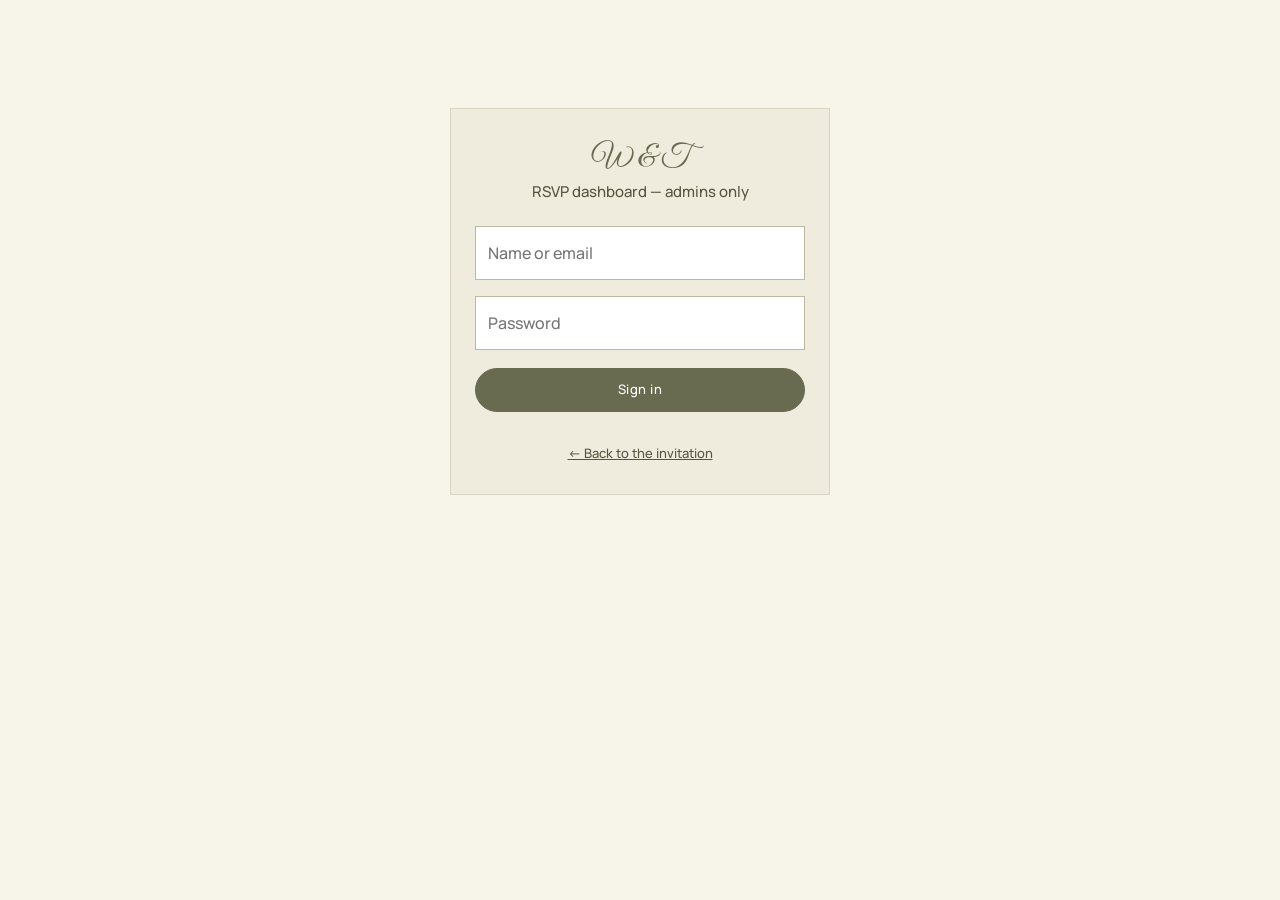
<file: admin.html>
<!DOCTYPE html>
<html lang="en">
<head>
<meta charset="UTF-8">
<meta name="viewport" content="width=device-width, initial-scale=1.0">
<meta name="robots" content="noindex, nofollow">
<title>RSVP Dashboard — Wofai & Tamunobelema</title>
<link href="https://fonts.googleapis.com/css2?family=Cormorant+Garamond:wght@400;500;600&family=Great+Vibes&family=Manrope:wght@400;500;600&display=swap" rel="stylesheet">
<style>
:root{--primary:#696b50;--bg:#f7f4e9;--surface:#efebdd;--text:#3f3e32;--soft:#58553f;--line:#d9d4c3;--gold:#aaa184;--ok:#2f7d4f;--no:#9a4a4a;--warn:#a8741a;
--head:'Cormorant Garamond',Georgia,serif;--body:'Manrope',system-ui,sans-serif;--script:'Great Vibes',cursive}
*{box-sizing:border-box}
body{margin:0;background:var(--bg);color:var(--text);font:500 15px/1.5 var(--body)}
button,input,select{font:inherit;color:inherit}
.brand{font:400 30px var(--script);color:var(--primary)}
header.top{display:flex;align-items:center;justify-content:space-between;gap:12px;padding:12px 5%;border-bottom:1px solid var(--line);background:var(--bg);position:sticky;top:0;z-index:5}
header.top .who{font-size:12px;color:var(--soft);display:flex;gap:12px;align-items:center}
.btn{border:1px solid var(--primary);background:var(--primary);color:#fff;padding:11px 18px;border-radius:999px;cursor:pointer;font-size:13px;letter-spacing:.5px;min-height:44px}
.btn.ghost{background:transparent;color:var(--primary)}
.btn.danger{background:transparent;border-color:var(--no);color:var(--no);padding:8px 14px;min-height:36px;font-size:12px}
.btn:disabled{opacity:.5;cursor:default}
main{max-width:1100px;margin:0 auto;padding:24px 5% 60px}
h1{font:500 38px/1.1 var(--head);color:var(--primary);margin:6px 0 4px}
.sub{color:var(--soft);margin:0 0 22px}
/* login */
.login{max-width:380px;margin:12vh auto;padding:30px 24px;background:var(--surface);border:1px solid var(--line);text-align:center}
.login input{width:100%;padding:14px 12px;margin:8px 0;border:1px solid #bdb8a3;background:#fff;font-size:16px}
.login .btn{width:100%;margin-top:10px}
.err{color:var(--no);min-height:22px;font-size:14px;margin:8px 0 0}
/* stats */
.stats{display:grid;grid-template-columns:repeat(2,1fr);gap:10px;margin-bottom:22px}
@media(min-width:760px){.stats{grid-template-columns:repeat(5,1fr)}}
.stat{background:var(--surface);border:1px solid var(--line);padding:16px 14px}
.stat b{display:block;font:500 36px/1 var(--head);color:var(--primary)}
.stat span{font-size:11px;letter-spacing:1.4px;text-transform:uppercase;color:var(--soft)}
.stat.ok b{color:var(--ok)}.stat.no b{color:var(--no)}.stat.warn b{color:var(--warn)}
/* toolbar */
.bar{display:flex;flex-wrap:wrap;gap:10px;align-items:center;margin-bottom:14px}
.bar input[type=search],.bar select{padding:11px 12px;border:1px solid #bdb8a3;background:#fff;min-height:44px;font-size:16px}
.bar input[type=search]{flex:1 1 200px}
.bar label{display:flex;gap:8px;align-items:center;font-size:13px;color:var(--soft)}
.bar .sp{flex:1}
/* list */
table{width:100%;border-collapse:collapse;background:#fff;border:1px solid var(--line)}
th,td{padding:12px 14px;text-align:left;vertical-align:top;border-bottom:1px solid var(--line)}
th{font-size:11px;letter-spacing:1.4px;text-transform:uppercase;color:var(--soft);background:var(--surface)}
.tag{display:inline-block;padding:3px 10px;border-radius:999px;font-size:12px;border:1px solid}
.tag.ok{color:var(--ok);border-color:var(--ok)}.tag.no{color:var(--no);border-color:var(--no)}.tag.warn{color:var(--warn);border-color:var(--warn);margin-left:4px}
.muted{color:var(--soft);font-size:13px}
.empty{padding:40px 10px;text-align:center;color:var(--soft)}
@media(max-width:700px){
  table,tbody,tr,td{display:block;width:100%}thead{display:none}
  table{border:0;background:transparent}
  tr{background:#fff;border:1px solid var(--line);margin-bottom:10px;padding:8px 4px}
  td{border:0;padding:5px 12px}
  td[data-l]:before{content:attr(data-l);display:block;font-size:10px;letter-spacing:1.4px;text-transform:uppercase;color:var(--soft)}
}
.hidden{display:none!important}
.toast{position:fixed;left:50%;bottom:20px;transform:translateX(-50%);background:var(--primary);color:#fff;padding:12px 20px;border-radius:999px;font-size:14px;z-index:20}
</style>
</head>
<body>

<section id="login" class="login hidden">
  <div class="brand">W &amp; T</div>
  <p class="sub" style="margin:4px 0 14px">RSVP dashboard — admins only</p>
  <input id="email" type="text" placeholder="Name or email" autocomplete="username" autocapitalize="none" autocorrect="off" spellcheck="false">
  <input id="password" type="password" placeholder="Password" autocomplete="current-password">
  <button id="loginBtn" class="btn">Sign in</button>
  <p id="loginErr" class="err" role="alert"></p>
  <a href="index.html" class="muted">&larr; Back to the invitation</a>
</section>

<div id="app" class="hidden">
  <header class="top">
    <a class="brand" href="index.html" style="text-decoration:none">W &amp; T</a>
    <div class="who"><span id="who"></span><button id="logout" class="btn ghost" style="padding:8px 14px;min-height:36px">Sign out</button></div>
  </header>
  <main>
    <h1>RSVP responses</h1>
    <p class="sub" id="updated">Loading…</p>

    <div class="stats">
      <div class="stat"><b id="sReplies">0</b><span>Replies</span></div>
      <div class="stat ok"><b id="sYes">0</b><span>Attending</span></div>
      <div class="stat no"><b id="sNo">0</b><span>Declined</span></div>
      <div class="stat ok"><b id="sGuests">0</b><span>Total guests</span></div>
      <div class="stat warn"><b id="sRooms">0</b><span>Need rooms</span></div>
    </div>

    <div class="bar">
      <input id="q" type="search" placeholder="Search name, email, dietary…" aria-label="Search">
      <select id="filter" aria-label="Filter">
        <option value="all">All replies</option>
        <option value="yes">Attending</option>
        <option value="no">Declined</option>
        <option value="rooms">Need accommodation</option>
        <option value="diet">Has dietary needs</option>
      </select>
      <label><input id="latest" type="checkbox" checked> Latest reply per email</label>
      <span class="sp"></span>
      <button id="refresh" class="btn ghost">Refresh</button>
      <button id="csv" class="btn">Export CSV</button>
    </div>

    <table>
      <thead><tr><th>Guest</th><th>Reply</th><th>Guests</th><th>Dietary</th><th>Received</th><th></th></tr></thead>
      <tbody id="rows"></tbody>
    </table>
    <div id="empty" class="empty hidden">No responses match.</div>
  </main>
</div>
<div id="toast" class="toast hidden" role="status"></div>

<script>
/* Paste the SAME two values you used in enhance.js */
var SUPABASE_URL = 'https://pndwlxjkzfofomeqihvl.supabase.co';
var SUPABASE_ANON_KEY = 'sb_publishable_IErLPwKCt6OrNc4wQUMKNQ_J16yTQBS';
/* Names without an @ are turned into  name@ADMIN_DOMAIN  (e.g. "wofai" -> wofai@wt-admin.app). */
var ADMIN_DOMAIN = 'wt-admin.app';

var $ = function (id) { return document.getElementById(id); };
var session = null, all = [];

function toast(msg) { var t = $('toast'); t.textContent = msg; t.classList.remove('hidden'); clearTimeout(toast.t); toast.t = setTimeout(function () { t.classList.add('hidden'); }, 2600); }
function saveSession(s) { session = s; if (s) sessionStorage.setItem('rsvp_admin', JSON.stringify(s)); else sessionStorage.removeItem('rsvp_admin'); }
function show(loggedIn) { $('login').classList.toggle('hidden', loggedIn); $('app').classList.toggle('hidden', !loggedIn); }

function auth(grant, body) {
  return fetch(SUPABASE_URL + '/auth/v1/token?grant_type=' + grant, {
    method: 'POST', headers: { apikey: SUPABASE_ANON_KEY, 'Content-Type': 'application/json' }, body: JSON.stringify(body)
  }).then(function (r) { return r.json().then(function (j) { if (!r.ok) throw new Error(j.error_description || j.msg || 'Sign-in failed'); return j; }); });
}
function api(path, opts, retried) {
  opts = opts || {};
  opts.headers = Object.assign({ apikey: SUPABASE_ANON_KEY, Authorization: 'Bearer ' + session.access_token }, opts.headers || {});
  return fetch(SUPABASE_URL + '/rest/v1/' + path, opts).then(function (r) {
    if (r.status === 401 && !retried && session.refresh_token) {
      return auth('refresh_token', { refresh_token: session.refresh_token }).then(function (j) { saveSession(pick(j)); return api(path, opts, true); });
    }
    if (r.status === 401) { saveSession(null); show(false); throw new Error('Session expired'); }
    if (!r.ok) throw new Error('Request failed (' + r.status + ')');
    return r.status === 204 ? null : r.json();
  });
}
function loginId(v) { v = v.trim().toLowerCase().replace(/\s+/g, ''); return v.indexOf('@') > -1 ? v : v + '@' + ADMIN_DOMAIN; }
function niceName(e) { var n = (e || '').split('@')[0]; return n.charAt(0).toUpperCase() + n.slice(1); }
function pick(j) { return { access_token: j.access_token, refresh_token: j.refresh_token, email: (j.user && j.user.email) || (session && session.email) || '' }; }

function load() {
  $('updated').textContent = 'Loading…';
  return api('rsvps?select=*&order=created_at.desc&limit=2000').then(function (rows) {
    all = rows; $('updated').textContent = 'Updated ' + new Date().toLocaleTimeString([], { hour: '2-digit', minute: '2-digit' }); render();
  }).catch(function (e) { $('updated').textContent = e.message; });
}

function view() {
  var rows = all.slice();
  if ($('latest').checked) { var seen = {}; rows = rows.filter(function (r) { var k = r.email.toLowerCase(); if (seen[k]) return false; seen[k] = 1; return true; }); }
  return rows;
}
function render() {
  var base = view();
  var yes = base.filter(function (r) { return r.attendance === 'Joyfully accepts'; });
  $('sReplies').textContent = base.length;
  $('sYes').textContent = yes.length;
  $('sNo').textContent = base.length - yes.length;
  $('sGuests').textContent = yes.reduce(function (n, r) { return n + r.guests; }, 0);
  $('sRooms').textContent = base.filter(function (r) { return r.needs_accommodation && r.attendance === 'Joyfully accepts'; }).length;

  var q = $('q').value.trim().toLowerCase(), f = $('filter').value;
  var list = base.filter(function (r) {
    if (f === 'yes' && r.attendance !== 'Joyfully accepts') return false;
    if (f === 'no' && r.attendance === 'Joyfully accepts') return false;
    if (f === 'rooms' && !r.needs_accommodation) return false;
    if (f === 'diet' && !r.dietary) return false;
    return !q || (r.name + ' ' + r.email + ' ' + (r.dietary || '')).toLowerCase().indexOf(q) > -1;
  });
  var tb = $('rows'); tb.textContent = '';
  list.forEach(function (r) {
    var tr = document.createElement('tr');
    function td(label, node) { var c = document.createElement('td'); c.setAttribute('data-l', label); if (typeof node === 'string') c.textContent = node; else if (node) c.appendChild(node); tr.appendChild(c); return c; }
    var g = document.createElement('div'); var n = document.createElement('strong'); n.textContent = r.name; var m = document.createElement('div'); m.className = 'muted'; m.textContent = r.email; g.appendChild(n); g.appendChild(m); td('Guest', g);
    var ok = r.attendance === 'Joyfully accepts'; var t = document.createElement('span'); t.className = 'tag ' + (ok ? 'ok' : 'no'); t.textContent = ok ? 'Attending' : 'Declined';
    var w = document.createElement('span'); w.appendChild(t); if (r.needs_accommodation) { var a = document.createElement('span'); a.className = 'tag warn'; a.textContent = 'Needs room'; w.appendChild(a); } td('Reply', w);
    td('Guests', ok ? String(r.guests) : '—'); td('Dietary', r.dietary || '—');
    td('Received', new Date(r.created_at).toLocaleString([], { day: 'numeric', month: 'short', hour: '2-digit', minute: '2-digit' }));
    var b = document.createElement('button'); b.className = 'btn danger'; b.textContent = 'Delete'; b.onclick = function () { del(r); }; td('', b);
    tb.appendChild(tr);
  });
  $('empty').classList.toggle('hidden', list.length > 0);
  render.list = list;
}
function del(r) {
  if (!confirm('Delete the reply from ' + r.name + '? This cannot be undone.')) return;
  api('rsvps?id=eq.' + encodeURIComponent(r.id), { method: 'DELETE' }).then(function () { all = all.filter(function (x) { return x.id !== r.id; }); render(); toast('Deleted'); }).catch(function (e) { toast(e.message); });
}
function csvCell(v) { v = v == null ? '' : String(v); if (/^[=+\-@\t\r]/.test(v)) v = "'" + v; return '"' + v.replace(/"/g, '""') + '"'; }
function exportCsv() {
  var head = ['Name', 'Email', 'Reply', 'Guests', 'Dietary', 'Needs accommodation', 'Received'];
  var lines = [head.map(csvCell).join(',')].concat((render.list || []).map(function (r) {
    return [r.name, r.email, r.attendance, r.guests, r.dietary, r.needs_accommodation ? 'Yes' : 'No', r.created_at].map(csvCell).join(',');
  }));
  var a = document.createElement('a'); a.href = URL.createObjectURL(new Blob(['\ufeff' + lines.join('\n')], { type: 'text/csv' }));
  a.download = 'rsvps-' + new Date().toISOString().slice(0, 10) + '.csv'; a.click();
}

$('loginBtn').onclick = function () {
  var btn = $('loginBtn'); $('loginErr').textContent = ''; btn.disabled = true;
  auth('password', { email: loginId($('email').value), password: $('password').value }).then(function (j) {
    saveSession(pick(j)); $('password').value = ''; start();
  }).catch(function (e) { $('loginErr').textContent = e.message; }).then(function () { btn.disabled = false; });
};
$('password').addEventListener('keydown', function (e) { if (e.key === 'Enter') $('loginBtn').click(); });
$('logout').onclick = function () { saveSession(null); all = []; show(false); };
$('refresh').onclick = function () { load(); };
$('csv').onclick = exportCsv;
['q', 'filter', 'latest'].forEach(function (id) { $(id).addEventListener('input', render); $(id).addEventListener('change', render); });

function start() { show(true); $('who').textContent = niceName(session.email); load(); }
(function init() {
  if (/your-|project-ref/i.test(SUPABASE_URL) || /your-/i.test(SUPABASE_ANON_KEY)) { show(false); $('loginErr').textContent = 'Add your Supabase URL and anon key at the top of admin.html.'; return; }
  try { session = JSON.parse(sessionStorage.getItem('rsvp_admin') || 'null'); } catch (e) { session = null; }
  session ? start() : show(false);
})();
</script>
</body>
</html>
</file>
